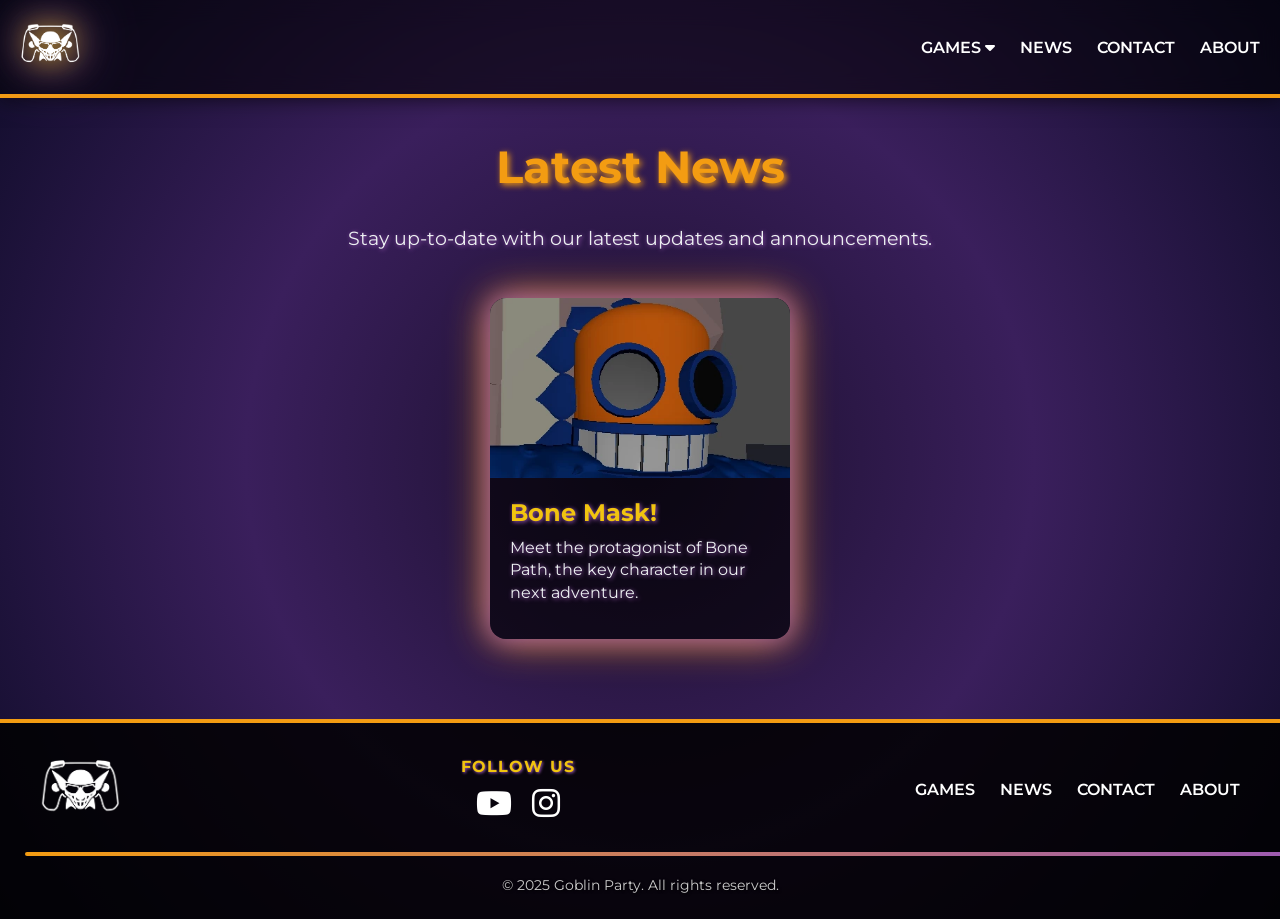
<file: indexNews.html>
<!DOCTYPE html>
<html lang="en">
<head>
    <meta charset="UTF-8" />
    <meta name="viewport" content="width=device-width, initial-scale=1.0">
    <title>Goblin Party - News</title>
    <link rel="icon" type="image/webp" href="assets/images/logo.webp" />
    <link rel="stylesheet" href="https://cdnjs.cloudflare.com/ajax/libs/font-awesome/6.4.0/css/all.min.css">
    <link href="https://fonts.googleapis.com/css2?family=Montserrat:wght@400;500;700;800&display=swap" rel="stylesheet">

    <link rel="stylesheet" href="assets/css/projects.css">
</head>
<body>

    <!-- HEADER -->
    <header>
        <!-- Logo a la izquierda -->
        <div class="logo">
            <a href="index.html"><img src="assets/images/logo.webp" alt="Goblin Party Logo" class="logo-img"></a>
        </div>

        <!-- Hamburger a la derecha -->
        <div class="hamburger" id="hamburger">
            <span></span>
            <span></span>
            <span></span>
        </div>

        <!-- Menú -->
        <nav id="mobileNav">
            <div class="dropdown">
                <a href="index.html#projects" class="dropbtn">Games <i class="fa-solid fa-caret-down"></i></a>
                <div class="dropdown-content">
                    <a href="index.html#projects">Bone Path</a>
                </div>
            </div>
            <a href="indexNews.html">News</a>
            <a href="index.html#contact">Contact</a>
            <a href="index.html#about">About</a>
        </nav>
    </header>

    <script>
        const hamburger = document.getElementById('hamburger');
        const mobileNav = document.getElementById('mobileNav');

        hamburger.addEventListener('click', () => {
            mobileNav.classList.toggle('show');
            hamburger.classList.toggle('active');
        });

        const dropdowns = mobileNav.querySelectorAll('.dropdown');
        dropdowns.forEach(drop => {
            const btn = drop.querySelector('.dropbtn');
            btn.addEventListener('click', (e) => {
                e.preventDefault();
                drop.classList.toggle('active');
            });
        });

        document.addEventListener('click', (e) => {
            if (!mobileNav.contains(e.target) && !hamburger.contains(e.target)) {
                mobileNav.classList.remove('show');
                dropdowns.forEach(d => d.classList.remove('active'));
                hamburger.classList.remove('active');
            }
        });
    </script>

    <!-- NEWS SECTION -->
    <section class="section" id="news">
        <h2>Latest News</h2>
        <p>Stay up-to-date with our latest updates and announcements.</p>

        <div class="news-container">
            <div class="news-card">
                <img src="assets/images/BoneMask.webp" alt="BoneMask">
                <div class="news-content">
                    <h3>Bone Mask!</h3>
                    <p>Meet the protagonist of Bone Path, the key character in our next adventure.</p>
                </div>
            </div>
        </div>
    </section>

    <!-- FOOTER -->
    <footer>
        <div class="footer-top">
            <div class="footer-left">
                <img src="assets/images/logo.webp" alt="Goblin Party Logo" class="footer-logo">
            </div>

            <div class="footer-center">
                <div class="follow-text">FOLLOW US</div>
                <div class="footer-social">
                    <a href="https://www.youtube.com/@GoblinPartyOfficial" target="_blank"><i class="fab fa-youtube"></i></a>
                    <a href="https://www.instagram.com/goblinpartyofficial/" target="_blank"><i class="fab fa-instagram"></i></a>
                </div>
            </div>

            <div class="footer-right">
                <nav>
                    <div class="dropdown">
                        <a href="index.html#projects" class="dropbtn">Games</i></a>
                        <div class="dropdown-content">
                            <a href="index.html#bonepath">Bone Path</a>
                        </div>
                    </div>
                    <a href="indexNews.html">News</a>
                    <a href="index.html#contact">Contact</a>
                    <a href="index.html#about">About</a>
                </nav>
            </div>
        </div>

        <hr class="footer-divider">

        <div class="footer-bottom">
            <p>© 2025 Goblin Party. All rights reserved.</p>
        </div>

    </footer>

    <!-- --- SCRIPT DROPDOWNS --- -->
    <script>
        const hamburger = document.getElementById('hamburger');
        const mobileNav = document.getElementById('mobileNav');

        hamburger.addEventListener('click', () => {
            mobileNav.classList.toggle('show');
            hamburger.classList.toggle('active');
        });

        const dropdowns = mobileNav.querySelectorAll('.dropdown');
        dropdowns.forEach(drop => {
            const btn = drop.querySelector('.dropbtn');
            btn.addEventListener('click', (e) => {
                e.preventDefault();
                drop.classList.toggle('active');
            });
        });

        document.addEventListener('click', (e) => {
            if (!mobileNav.contains(e.target) && !hamburger.contains(e.target)) {
                mobileNav.classList.remove('show');
                dropdowns.forEach(d => d.classList.remove('active'));
                hamburger.classList.remove('active');
            }
        });
    </script>
</body>
</html>
</file>
<file: assets/css/projects.css>
* {
            margin: 0;
            padding: 0;
            box-sizing: border-box;
        }

        body {
            min-height: 100%;
            font-family: 'Montserrat',sans-serif;
            color: #1a0f2c;
            overflow-x: hidden;
            background: radial-gradient(circle at center, #1a0f2c, #3a1f5c, #0f0c29);
            animation: backgroundShift 30s infinite alternate;
        }

        html {
            height: 100%;
            background: radial-gradient(circle at center, #1a0f2c, #3a1f5c, #0f0c29);
            animation: backgroundShift 30s infinite alternate;
        }

        html {
            background-color: #1a0f2c;
        }

        @keyframes backgroundShift {
            0% {
                background-position: 0% 50%;
            }

            50% {
                background-position: 100% 50%;
            }

            100% {
                background-position: 0% 50%;
            }
        }

        header {
            position: fixed;
            top: 0;
            width: 100%;
            z-index: 100;
            display: flex;
            justify-content: space-between;
            align-items: center;
            padding: 20px 40px;
            background: rgba(0,0,0,0.55);
            backdrop-filter: blur(12px);
            border-bottom: 4px solid #f39c12;
            box-shadow: 0 0 20px rgba(0,0,0,0.7);
        }

        .logo {
            display: flex;
            align-items: center;
            cursor: pointer;
            transition: transform 0.3s;
        }

            .logo:hover {
                transform: scale(1.1) rotate(-5deg);
            }

        .logo-img {
            width: 60px;
            height: 60px;
            border-radius: 12px;
            filter: drop-shadow(0 0 15px #f1c40f) drop-shadow(0 0 25px #9b59b6);
        }

            .logo-img:hover {
                transform: scale(1.15) rotate(8deg);
                filter: drop-shadow(0 0 25px #f39c12) drop-shadow(0 0 40px #9b59b6);
            }

        nav {
            display: flex;
            gap: 25px;
        }

            nav a {
                color: #fff;
                text-decoration: none;
                font-weight: 600;
                text-transform: uppercase;
                position: relative;
                transition: 0.3s;
            }

                nav a::after {
                    content: '';
                    display: block;
                    height: 3px;
                    width: 0;
                    background: #f1c40f;
                    position: absolute;
                    bottom: -7px;
                    left: 0;
                    border-radius: 3px;
                    transition: 0.3s;
                }

                nav a:hover::after {
                    width: 100%;
                }

        .dropdown {
            position: relative;
        }

        .dropdown-content {
            display: none;
            position: absolute;
            top: 150%;
            left: 50%;
            transform: translateX(-50%) translateY(-10px);
            background: linear-gradient(135deg, rgba(243,156,18,0.9), rgba(155,89,182,0.9));
            padding: 10px 0;
            border-radius: 12px;
            min-width: 180px;
            box-shadow: 0 8px 20px rgba(0,0,0,0.6);
            z-index: 1000;
            opacity: 0;
            transition: all 0.4s ease;
        }


            .dropdown-content a {
                color: #fff;
                padding: 12px 16px;
                text-decoration: none;
                display: block;
                text-align: left;
                font-weight: 500;
                transition: 0.3s;
            }

                .dropdown-content a:hover {
                    background-color: rgba(255,255,255,0.2);
                    color: #f1c40f;
                    transform: scale(1.05);
                    border-radius: 8px;
                }

        .dropdown.active .dropdown-content {
            display: block;
            opacity: 1;
            transform: translateX(-50%) translateY(0);
        } display: block;
        }

        .hamburger {
            display: none;
            flex-direction: column;
            justify-content: space-between;
            width: 30px;
            height: 22px;
            cursor: pointer;
            z-index: 110;
        }

            .hamburger span {
                display: block;
                height: 4px;
                background: #fff;
                border-radius: 2px;
                transition: all 0.3s ease;
            }

            .hamburger.active span:nth-child(1) {
                transform: rotate(45deg) translate(5px, 5px);
            }

            .hamburger.active span:nth-child(2) {
                opacity: 0;
            }

            .hamburger.active span:nth-child(3) {
                transform: rotate(-45deg) translate(6px, -6px);
            }

        @media(max-width: 800px) {
            header {
                flex-direction: row;
                justify-content: space-between;
                align-items: center;
                padding: 15px 20px;
            }

            .hamburger {
                display: flex;
            }

            nav {
                display: none;
                position: absolute;
                top: 80px;
                right: 20px;
                flex-direction: column;
                width: 200px;
                padding: 20px;
                border-radius: 12px;
                gap: 15px;
                box-shadow: 0 10px 25px rgba(0,0,0,0.6);
                background: rgba(0,0,0,0.95);
                z-index: 200;
            }

                nav.show {
                    display: flex;
                }

                nav .dropdown-content {
                    position: relative;
                    top: 0;
                    left: 0;
                    background: none;
                    padding: 0;
                    box-shadow: none;
                }

                    nav .dropdown-content a {
                        padding-left: 10px;
                    }
        }


        .section {
            padding: 140px 40px 80px 40px;
            max-width: 1000px;
            margin: auto;
            text-align: center;
            scroll-margin-top: 120px;
        }


            .section h2 {
                font-size: 2.8rem;
                text-shadow: 2px 2px 6px #f39c12;
                margin-bottom: 20px;
                color: #f39c12;
            }

            .section p {
                font-size: 1.2rem;
                text-shadow: 1px 1px 4px #9b59b6;
                color: #ecf0f1;
                line-height: 1.5;
            }

        .news-container {
            display: flex;
            flex-wrap: wrap;
            gap: 30px;
            justify-content: center;
        }

        .news-card {
            background: rgba(0,0,0,0.6);
            border-radius: 16px;
            overflow: hidden;
            width: 300px;
            box-shadow: 0 0 25px #9b59b6,0 0 40px #f39c12;
            transition: transform 0.3s ease, box-shadow 0.3s ease;
            display: flex;
            flex-direction: column;
            text-align: left;
        }

            .news-card:hover {
                transform: scale(1.05);
                box-shadow: 0 0 35px #f39c12,0 0 50px #9b59b6;
            }

            .news-card img {
                width: 100%;
                height: 180px;
                object-fit: cover;
            }

        .news-content {
            padding: 20px;
        }

            .news-content h3 {
                font-size: 1.5rem;
                color: #f1c40f;
                margin-bottom: 10px;
                text-shadow: 1px 1px 4px #9b59b6;
            }

            .news-content p {
                font-size: 1rem;
                color: #ecf0f1;
                margin-bottom: 15px;
                line-height: 1.4;
            }

            .news-content .read-more {
                display: inline-block;
                padding: 10px 20px;
                border-radius: 10px;
                background: linear-gradient(45deg,#f39c12,#9b59b6);
                color: #fff;
                text-decoration: none;
                font-weight: 600;
                transition: all 0.3s ease;
                box-shadow: 0 0 10px #f39c12,0 0 20px #9b59b6;
            }

                .news-content .read-more:hover {
                    transform: scale(1.1);
                    box-shadow: 0 0 25px #f39c12,0 0 35px #9b59b6;
                }

        @media(max-width:950px) {
            .news-container {
                flex-direction: column;
                align-items: center;
            }

            .news-card {
                width: 90%;
            }
        }

        footer {
            background: rgba(0,0,0,0.85);
            text-align: center;
            padding: 25px;
            color: #fff;
            border-top: 4px solid #f39c12;
        }

        .footer-top {
            display: flex;
            justify-content: space-between;
            align-items: center;
            max-width: 1200px;
            margin: auto;
            flex-wrap: wrap;
            gap: 20px;
        }

        .footer-left .footer-logo {
            width: 80px;
            height: 80px;
            border-radius: 12px;
            animation: neonGlow 1.5s infinite alternate;
        }

        @keyframes neonGlow {
            0% {
                filter: drop-shadow(0 0 10px #f1c40f) drop-shadow(0 0 20px #9b59b6);
                transform: scale(1);
            }

            50% {
                filter: drop-shadow(0 0 25px #f39c12) drop-shadow(0 0 40px #9b59b6);
                transform: scale(1.05) rotate(2deg);
            }

            100% {
                filter: drop-shadow(0 0 15px #f1c40f) drop-shadow(0 0 25px #9b59b6);
                transform: scale(1);
            }
        }

        .footer-center {
            text-align: center;
        }

            .footer-center .follow-text {
                font-weight: 700;
                color: #f1c40f;
                margin-bottom: 8px;
                letter-spacing: 1px;
                text-shadow: 1px 1px 3px #9b59b6;
            }

            .footer-center .footer-social {
                display: flex;
                justify-content: center;
                gap: 20px;
            }

                .footer-center .footer-social a {
                    color: #fff;
                    font-size: 2rem;
                    transition: 0.3s;
                    animation: neonIcons 1.5s infinite alternate;
                }

                    .footer-center .footer-social a:hover {
                        color: #f39c12;
                        transform: scale(1.3) rotate(-10deg);
                        text-shadow: 1px 1px 6px #f1c40f;
                    }

        @keyframes neonIcons {
            0% {
                text-shadow: 0 0 5px #f1c40f,0 0 10px #9b59b6;
            }

            50% {
                text-shadow: 0 0 20px #f39c12,0 0 35px #9b59b6;
            }

            100% {
                text-shadow: 0 0 10px #f1c40f,0 0 20px #9b59b6;
            }
        }

.footer-divider {
    border: 0;
    height: 4px; /* m�s visible que el original */
    width: 1300px; /* ajusta al largo que quieras */
    margin: 20px auto; /* centra horizontalmente */
    background: linear-gradient(90deg, #f39c12, #9b59b6, #f1c40f, #9b59b6);
    background-size: 300% 100%;
    animation: glowGradient 6s linear infinite;
    border-radius: 2px; /* opcional, bordes redondeados */
}


        .footer-bottom p {
            margin: 0;
            color: #ccc;
            font-size: 0.9rem;
            text-shadow: 1px 1px 3px #000;
        }

        .section > p {
            margin-top: 30px;
            margin-bottom: 45px;
        }

        .news-card img {
            width: 100%;
            height: 180px;
            object-fit: cover;  
            object-position: center 10%;
        }

header {
    display: flex;
    justify-content: space-between;
    align-items: center;
    padding: 15px 20px;
    position: fixed;
    top: 0;
    width: 100%;
    z-index: 100;
    background: rgba(0,0,0,0.55);
    backdrop-filter: blur(12px);
    border-bottom: 4px solid #f39c12;
}

.hamburger {
    display: none;
    flex-direction: column;
    justify-content: space-between;
    width: 30px;
    height: 22px;
    cursor: pointer;
    z-index: 110;
}

    .hamburger span {
        display: block;
        height: 4px;
        background: #fff;
        border-radius: 2px;
        transition: all 0.3s ease;
    }

    .hamburger.active span:nth-child(1) {
        transform: rotate(45deg) translate(5px, 5px);
    }

    .hamburger.active span:nth-child(2) {
        opacity: 0;
    }

    .hamburger.active span:nth-child(3) {
        transform: rotate(-45deg) translate(6px, -6px);
    }

@media(max-width: 800px) {
    header {
        flex-direction: row;
        justify-content: space-between;
        align-items: center;
    }

    .hamburger {
        display: flex;
    }

    nav {
        display: none;
        position: absolute;
        top: 70px;
        right: 0;
        left: 0;
        background: rgba(0,0,0,0.95);
        flex-direction: column;
        padding: 20px;
        border-radius: 12px;
        gap: 15px;
        box-shadow: 0 10px 25px rgba(0,0,0,0.6);
        z-index: 105;
    }

        nav.show {
            display: flex;
        }

    @media(max-width: 800px) {
        nav .dropdown-content {
            position: relative;
            top: 0;
            right: 0;
            left: auto;
            background: rgba(0,0,0,0.85);
            border-radius: 8px;
            padding: 10px 0;
        }

            nav .dropdown-content a {
                padding-left: 15px;
                padding-right: 15px;
            }
    }
}

@media(min-width: 801px) {
    .hamburger {
        display: none;
    }
}
</file>
